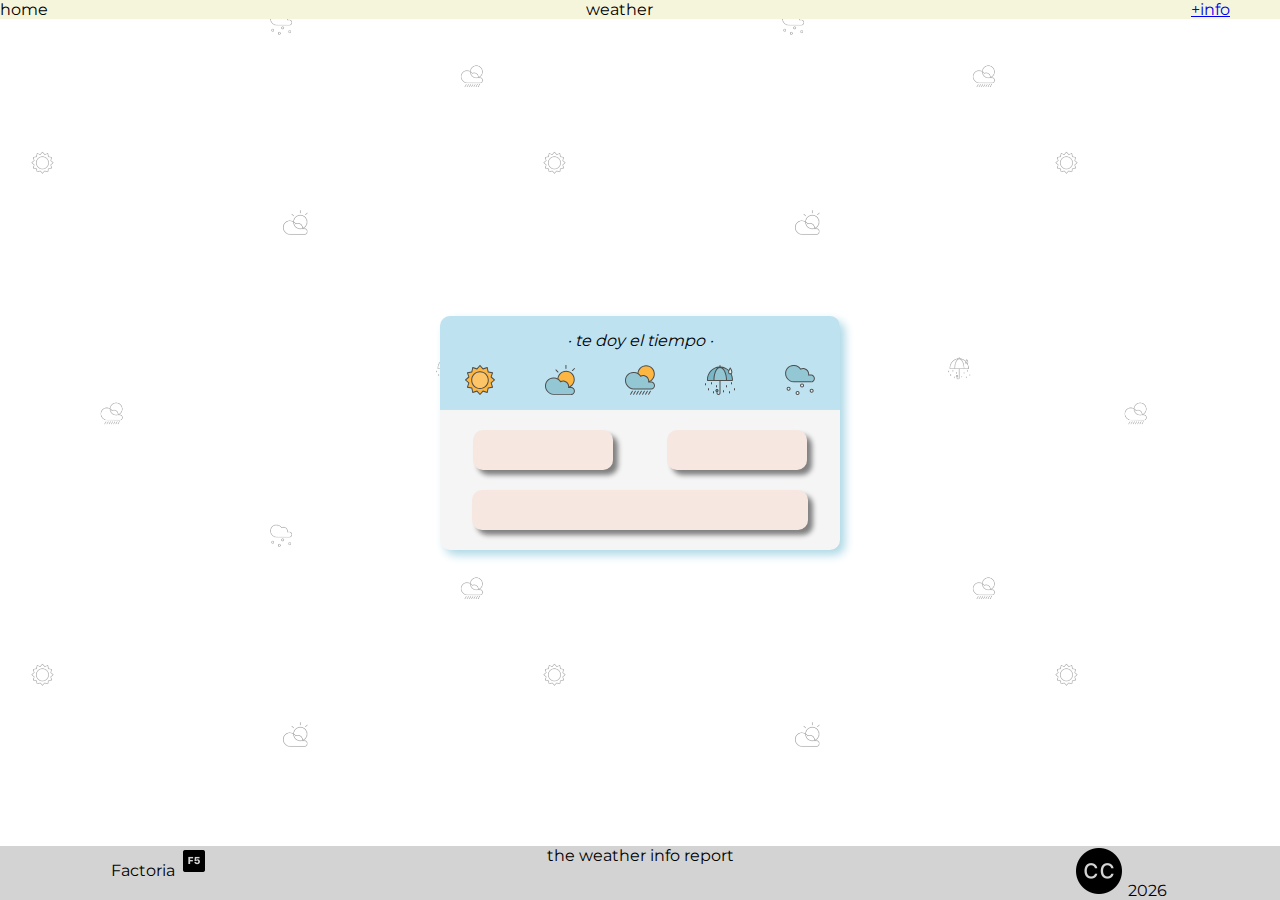
<file: index.html>
<!DOCTYPE html>
<html>

<head>
    <meta charset='utf-8'>
    <meta http-equiv='X-UA-Compatible' content='IE=edge'>
    <title>Weather Info</title>
    <meta name='viewport' content='width=device-width, initial-scale=1'>
    <link rel='icon' type='icon' href='./media/icons/icon.svg'>
    <link rel='stylesheet' type='text/css' media='screen' href='./css/index.css'>
    <link rel='stylesheet' type='text/css' media='screen' href='./css/header.css'>
    <link rel='stylesheet' type='text/css' media='screen' href='./css/footer.css'>
    <script src='./js/index.js' defer></script>
    <script src='./js/header.js' defer></script>
    <script src='./js/footer.js' defer></script>
</head>

<body>
    <my-header> </my-header>

    <main>
        <div id="title">
            <p class="titleHead">· te doy el tiempo ·</p>
            <p class="listWeatherIcons">
                <img class="weatherIcon" src="./media/icons/icon-sunny.svg">
                <img class="weatherIcon" src="./media/icons/icon-cloudy.svg">
                <img class="weatherIcon" src="./media/icons/icon-rain.svg">
                <img class="weatherIcon" src="./media/icons/icon-rain-showers.svg">
                <img class="weatherIcon" src="./media/icons/icon-snow.svg">
            </p>
        </div>
        <div id="content">
            <div id="contentDuo">
                <div id="temperature"></div>
                <div id="precipitation"></div>
            </div>
            <div id="contentSimple">
                <div id="weatherCode"></div>
            </div>
        </div>
    </main>

    <my-footer></my-footer>
</body>

</html>
</file>
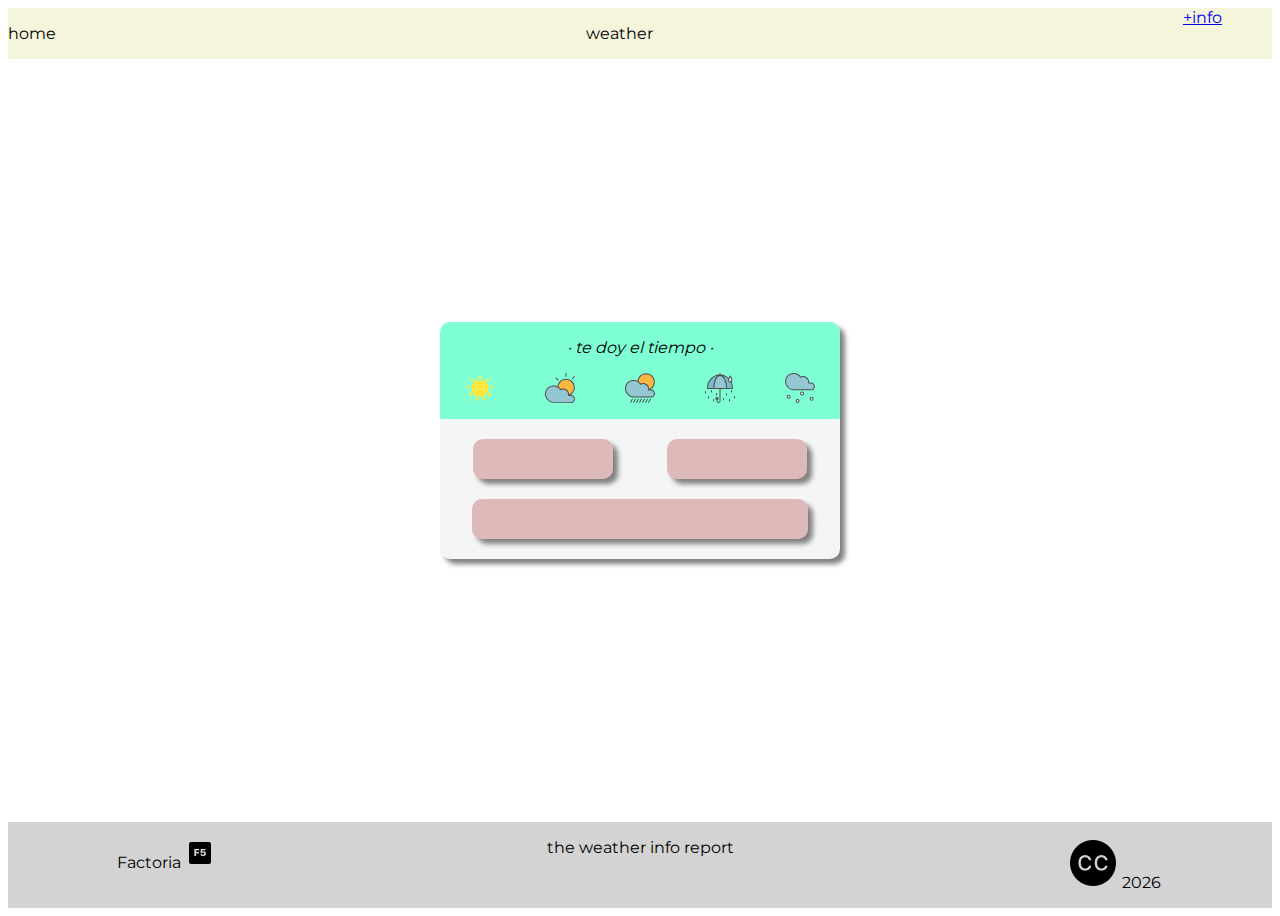
<file: weatherInfo.html>
<!DOCTYPE html>
<html>

<head>
    <meta charset='utf-8'>
    <meta http-equiv='X-UA-Compatible' content='IE=edge'>
    <title>Weather Info</title>
    <meta name='viewport' content='width=device-width, initial-scale=1'>
    <link rel='icon' type='icon' href='./media/icons/icon.svg'>
    <link rel='stylesheet' type='text/css' media='screen' href='./css/weatherInfo.css'>
    <script src='./js/weatherInfo.js' defer></script>
    <script src='./js/header.js' defer></script>
    <script src='./js/footer.js' defer></script>
</head>

<body>
    <my-header> </my-header>

    <main>
        <div id="title">
            <p>· te doy el tiempo ·</p>
            <p class="listWeatherIcons">
                <img class="weatherIcon" src="./media/icons/icon-sun.svg">
                <img class="weatherIcon" src="./media/icons/icon-cloudy.svg">
                <img class="weatherIcon" src="./media/icons/icon-rain.svg">
                <img class="weatherIcon" src="./media/icons/icon-rain-showers.svg">
                <img class="weatherIcon" src="./media/icons/icon-snow.svg">
            </p>
        </div>
        <div id="content">
            <div id="contentDuo">
                <div id="temperature"></div>
                <div id="precipitation"></div>
            </div>
            <div id="contentSimple">
                <div id="weatherCode"></div>
            </div>
        </div>
    </main>

    <my-footer></my-footer>
</body>

</html>
</file>
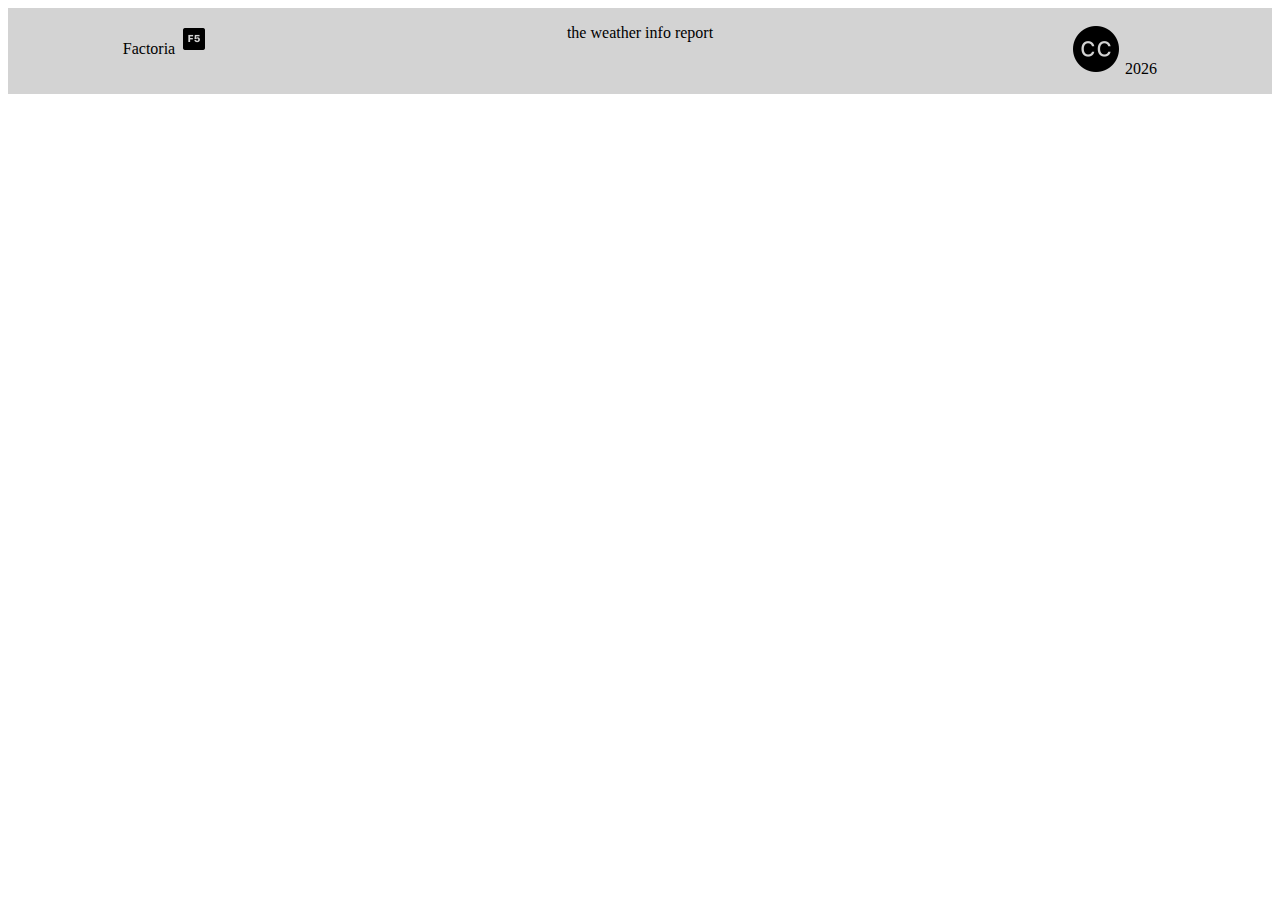
<file: html/footer.html>
<!DOCTYPE html>
<html>

<head>
    <meta charset='utf-8'>
    <meta http-equiv='X-UA-Compatible' content='IE=edge'>
    <title>Weather Info | Footer</title>
    <meta name='viewport' content='width=device-width, initial-scale=1'>
    <link rel='stylesheet' type='text/css' media='screen' href='../css/footer.css'>
    <script src='../js/footer.js' defer></script>
</head>

<body>
    <footer>
        <p class="sides">Factoria&nbsp;<img class="footerIcon" src="../media/images/f5.png"></p>
        <p class="center">the weather info report</p>
        <p class="sides"><img class="footerIconCC" src="../media/images/cc.png">&nbsp;2026</p>
    </footer>
</body>

</html>
</file>
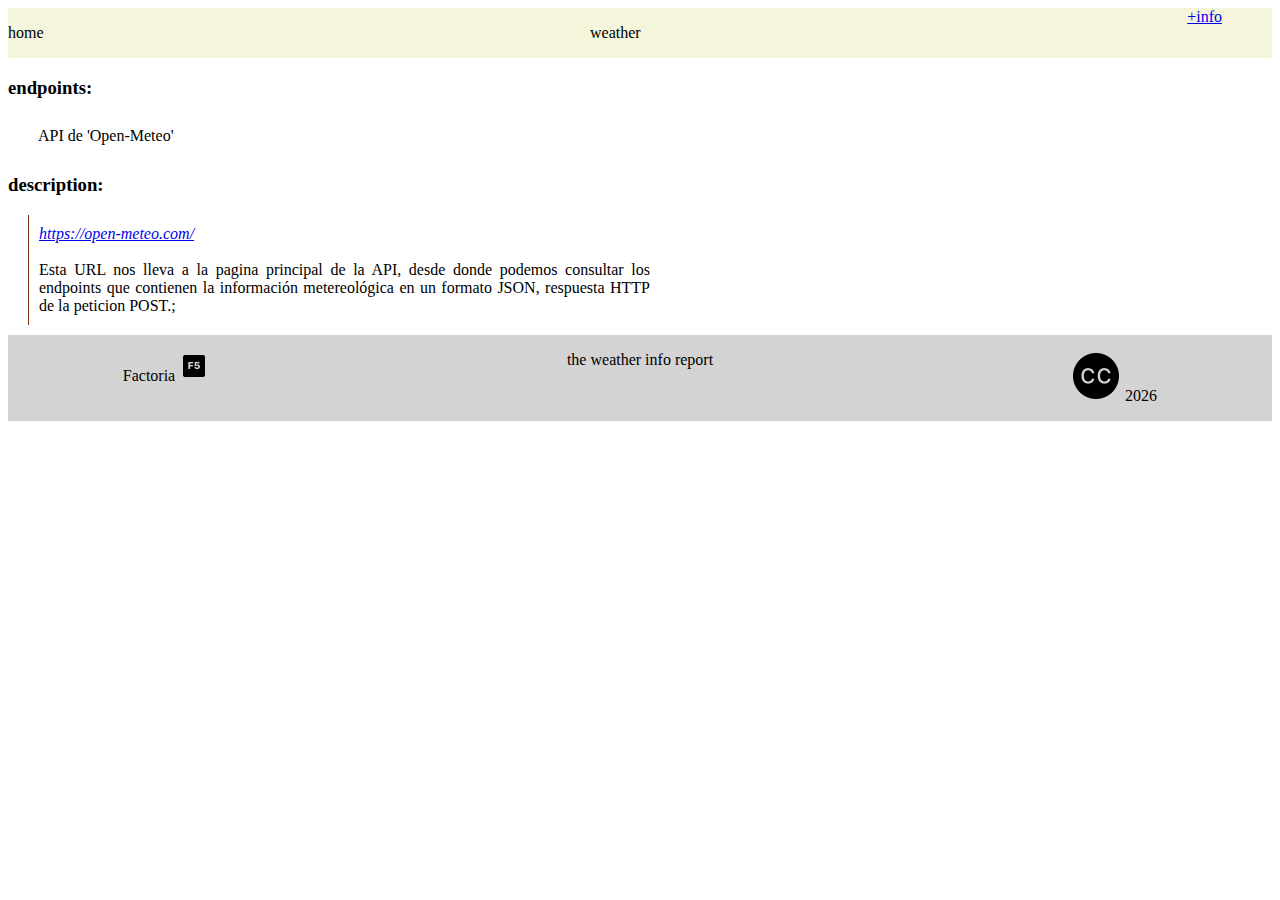
<file: html/info.html>
<!DOCTYPE html>
<html>

<head>
    <meta charset='utf-8'>
    <meta http-equiv='X-UA-Compatible' content='IE=edge'>
    <title>Weather Forecast | Info</title>
    <meta name='viewport' content='width=device-width, initial-scale=1'>
    <link rel='icon' type='icon' href='../media/icons/icon.svg'>
    <link rel='stylesheet' type='text/css' media='screen' href='../css/header.css'>
    <link rel='stylesheet' type='text/css' media='screen' href='../css/footer.css'>
    <link rel='stylesheet' type='text/css' media='screen' href='../css/info.css'>
    <script src='../js/info.js' defer></script>
</head>

<body>
    <my-header> </my-header>

    <main>
        <section id="leftPanel">
            <h3>endpoints:</h3>
        </section>
        <section id="rightPanel">
            <h3>description:</h3>
        </section>
    </main>

    <my-footer></my-footer>

</body>

</html>
</file>
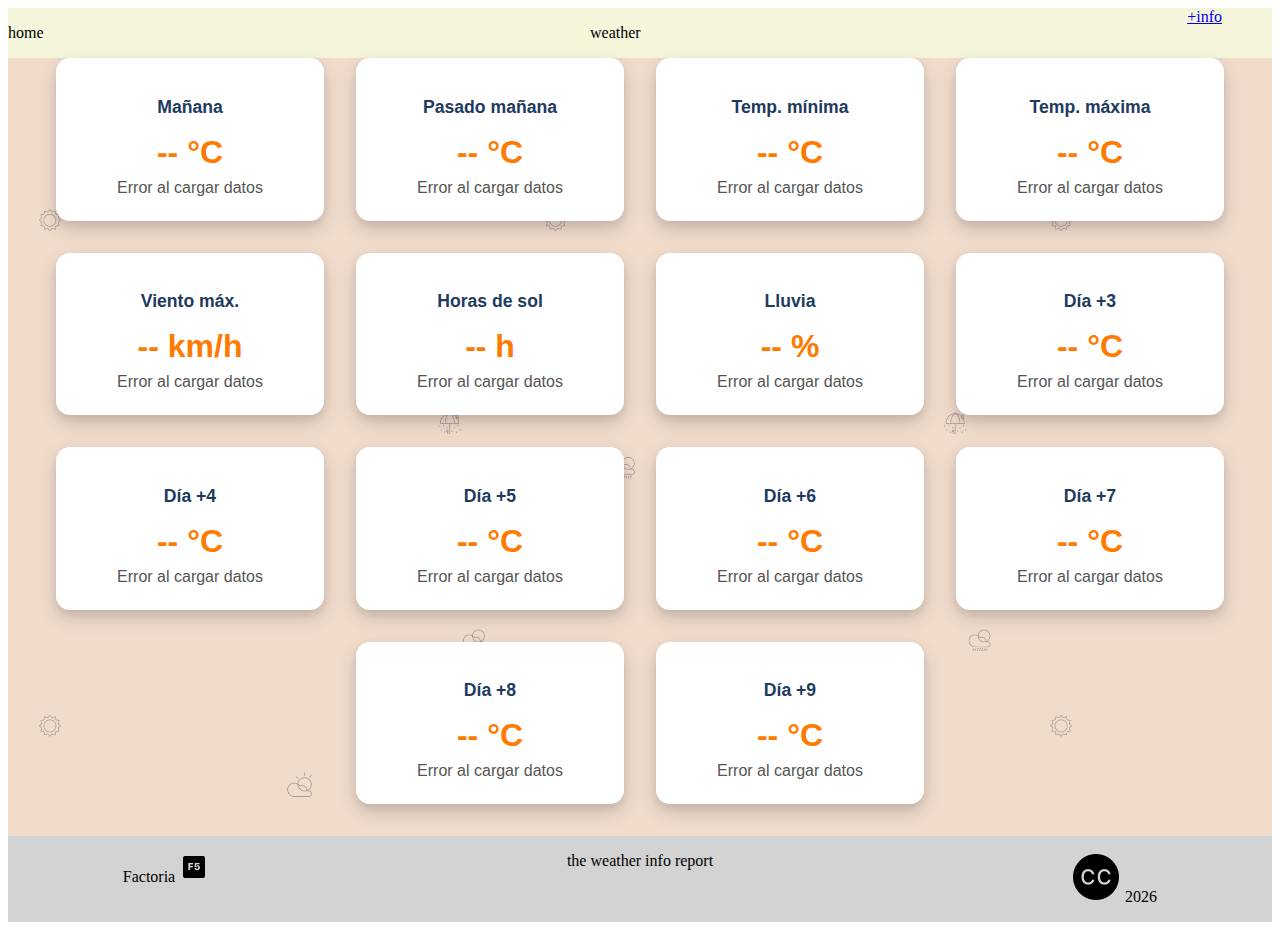
<file: html/weather.html>
<!DOCTYPE html>
<html>

<head>
  <meta charset='utf-8'>
  <meta http-equiv='X-UA-Compatible' content='IE=edge'>
  <title>Weather Forecast | Weather Info</title>
  <meta name='viewport' content='width=device-width, initial-scale=1'>
  <link rel='icon' type='icon' href='../media/icons/icon.svg'>
  <link rel='stylesheet' type='text/css' media='screen' href='../css/weather.css'>
  <script src='../js/weather.js'></script>
</head>

<body>
  <my-header></my-header>

  <main>
    <div class="cards">
      <!-- Tiempo -->
      <div class="card" id="tomorrow">
        <h2>Mañana</h2>
        <div class="value">-- °C</div>
        <div class="info">Cargando...</div>
      </div>

      <div class="card" id="dayAfter">
        <h2>Pasado mañana</h2>
        <div class="value">-- °C</div>
        <div class="info">Cargando...</div>
      </div>

      <!-- Nuevas cards -->
      <div class="card" id="minTemp">
        <h2>Temp. mínima</h2>
        <div class="value">-- °C</div>
        <div class="info">Mañana</div>
      </div>

      <div class="card" id="maxTemp">
        <h2>Temp. máxima</h2>
        <div class="value">-- °C</div>
        <div class="info">Mañana</div>
      </div>

      <div class="card" id="wind">
        <h2>Viento máx.</h2>
        <div class="value">-- km/h</div>
        <div class="info">Mañana</div>
      </div>

      <div class="card" id="sun">
        <h2>Horas de sol</h2>
        <div class="value">-- h</div>
        <div class="info">Estimadas</div>
      </div>

      <div class="card" id="rain">
        <h2>Lluvia</h2>
        <div class="value">-- %</div>
        <div class="info">Probabilidad</div>
      </div>

      <!-- Previsión próximos días -->
      <div class="card" id="day3">
        <h2>Día +3</h2>
        <div class="value">-- °C</div>
        <div class="info">Mín: -- °C</div>
      </div>

      <div class="card" id="day4">
        <h2>Día +4</h2>
        <div class="value">-- °C</div>
        <div class="info">Mín: -- °C</div>
      </div>

      <div class="card" id="day5">
        <h2>Día +5</h2>
        <div class="value">-- °C</div>
        <div class="info">Mín: -- °C</div>
      </div>

      <div class="card" id="day6">
        <h2>Día +6</h2>
        <div class="value">-- °C</div>
        <div class="info">Mín: -- °C</div>
      </div>

      <div class="card" id="day7">
        <h2>Día +7</h2>
        <div class="value">-- °C</div>
        <div class="info">Mín: -- °C</div>
      </div>

      <div class="card" id="day8">
        <h2>Día +8</h2>
        <div class="value">-- °C</div>
        <div class="info">Mín: -- °C</div>
      </div>

      <div class="card" id="day9">
        <h2>Día +9</h2>
        <div class="value">-- °C</div>
        <div class="info">Mín: -- °C</div>
      </div>
    </div>

    <script>
      const url = "https://api.open-meteo.com/v1/forecast?latitude=38.3452&longitude=-0.4810&daily=temperature_2m_max,temperature_2m_min,windspeed_10m_max,precipitation_probability_max,sunshine_duration&timezone=Europe/Madrid";

      fetch(url)
        .then(response => response.json())
        .then(data => {
          const d = data.daily;

          // Cards principales
          document.querySelector("#tomorrow .value").textContent =
            `${d.temperature_2m_max[1]}°C`;
          document.querySelector("#tomorrow .info").textContent =
            `Mín: ${d.temperature_2m_min[1]}°C`;

          document.querySelector("#dayAfter .value").textContent =
            `${d.temperature_2m_max[2]}°C`;
          document.querySelector("#dayAfter .info").textContent =
            `Mín: ${d.temperature_2m_min[2]}°C`;

          // Cards adicionales
          document.querySelector("#minTemp .value").textContent =
            `${d.temperature_2m_min[1]}°C`;

          document.querySelector("#maxTemp .value").textContent =
            `${d.temperature_2m_max[1]}°C`;

          document.querySelector("#wind .value").textContent =
            `${d.windspeed_10m_max[1]} km/h`;

          document.querySelector("#sun .value").textContent =
            `${Math.round(d.sunshine_duration[1] / 3600)} h`;

          document.querySelector("#rain .value").textContent =
            `${d.precipitation_probability_max[1]} %`;

          // Cards previsión extendida
          for (let i = 3; i <= 9; i++) {
            const card = document.querySelector(`#day${i}`);
            if (!card) continue;

            card.querySelector(".value").textContent =
              `${d.temperature_2m_max[i]}°C`;

            card.querySelector(".info").textContent =
              `Mín: ${d.temperature_2m_min[i]}°C`;
          }
        })
        .catch(() => {
          document.querySelectorAll(".info").forEach(el => {
            el.textContent = "Error al cargar datos";
          });
        });
    </script>
  </main>

  <my-footer></my-footer>

</body>

</html>
</file>
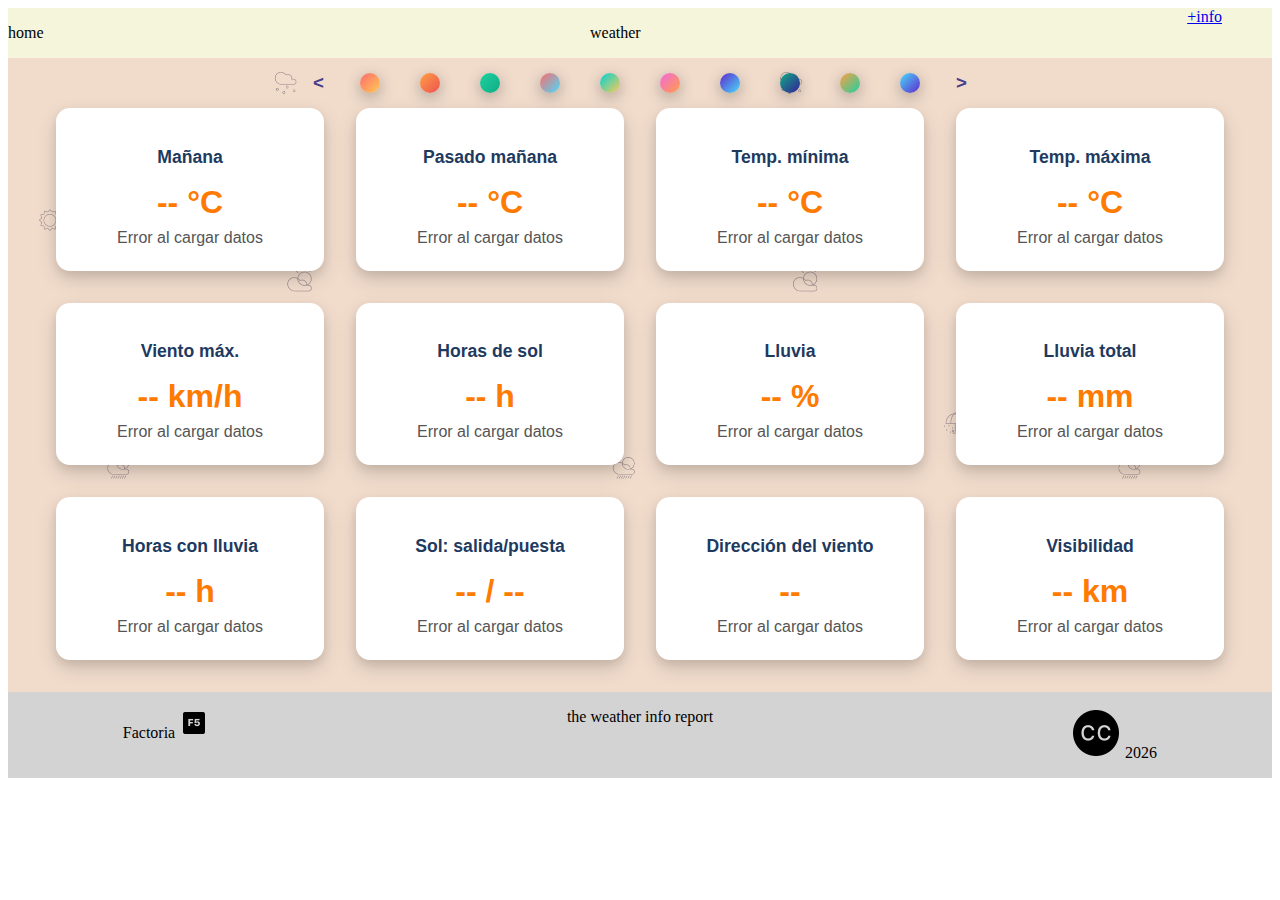
<file: html/weather1.html>
<!DOCTYPE html>
<html>

<head>
  <meta charset='utf-8'>
  <meta http-equiv='X-UA-Compatible' content='IE=edge'>
  <title>Weather Forecast | Weather Info</title>
  <meta name='viewport' content='width=device-width, initial-scale=1'>
  <link rel='icon' type='icon' href='../media/icons/icon.svg'>
  <link rel='stylesheet' type='text/css' media='screen' href='../css/weather.css'>
  <link rel='stylesheet' type='text/css' media='screen' href='../css/ecosistem.css'>
</head>

<body>
  <my-header></my-header>

  <main>
    <div class="ecosistems">
      <button class="arrow-btn"><</button>
      <button class="circle-btn" style="--c1:#ff6b6b; --c2:#feca57; --c3:#1dd1a1; --c4:#5f27cd;" title="alicante"></button>
      <button class="circle-btn" style="--c1:#ff9f43; --c2:#ee5253; --c3:#54a0ff; --c4:#00d2d3;" title="capitales"></button>
      <button class="circle-btn" style="--c1:#1dd1a1; --c2:#10ac84; --c3:#f368e0; --c4:#5f27cd;" title="la mar"></button>
      <button class="circle-btn" style="--c1:#ff6b6b; --c2:#48dbfb; --c3:#ff9f43; --c4:#341f97;" title="nevadas"></button>
      <button class="circle-btn" style="--c1:#00d2d3; --c2:#feca57; --c3:#ff6b6b; --c4:#5f27cd;" title="15 dias"></button>
      <button class="circle-btn" style="--c1:#f368e0; --c2:#ff9f43; --c3:#1dd1a1; --c4:#54a0ff;" title="pescadores / marisqueras"></button>
      <button class="circle-btn" style="--c1:#5f27cd; --c2:#48dbfb; --c3:#ff6b6b; --c4:#feca57;" title="alertas"></button>
      <button class="circle-btn" style="--c1:#10ac84; --c2:#341f97; --c3:#ff9f43; --c4:#f368e0;" title="mareas"></button>
      <button class="circle-btn" style="--c1:#ff9f43; --c2:#1dd1a1; --c3:#54a0ff; --c4:#ff6b6b;" title="deporte"></button>
      <button class="circle-btn" style="--c1:#48dbfb; --c2:#5f27cd; --c3:#feca57; --c4:#ff9f43;" title="salvamento"></button>      
      <button class="arrow-btn">></button>
    </div>
    <div class="cards">
      <!-- Tiempo -->
      <div class="card" id="tomorrow">
        <h2>Mañana</h2>
        <div class="value">-- °C</div>
        <div class="info">Cargando...</div>
      </div>

      <div class="card" id="dayAfter">
        <h2>Pasado mañana</h2>
        <div class="value">-- °C</div>
        <div class="info">Cargando...</div>
      </div>

      <!-- Nuevas cards -->
      <div class="card" id="minTemp">
        <h2>Temp. mínima</h2>
        <div class="value">-- °C</div>
        <div class="info">Mañana</div>
      </div>

      <div class="card" id="maxTemp">
        <h2>Temp. máxima</h2>
        <div class="value">-- °C</div>
        <div class="info">Mañana</div>
      </div>

      <div class="card" id="wind">
        <h2>Viento máx.</h2>
        <div class="value">-- km/h</div>
        <div class="info">Mañana</div>
      </div>

      <div class="card" id="sun">
        <h2>Horas de sol</h2>
        <div class="value">-- h</div>
        <div class="info">Estimadas</div>
      </div>

      <div class="card" id="rain">
        <h2>Lluvia</h2>
        <div class="value">-- %</div>
        <div class="info">Probabilidad</div>
      </div>
      <div class="card" id="rainSum">
        <h2>Lluvia total</h2>
        <div class="value">-- mm</div>
        <div class="info">Mañana</div>
      </div>
      <div class="card" id="precipHours">
        <h2>Horas con lluvia</h2>
        <div class="value">-- h</div>
        <div class="info">Mañana</div>
      </div>
      <div class="card" id="sunriseSunset">
        <h2>Sol: salida/puesta</h2>
        <div class="value">-- / --</div>
        <div class="info">Hora local</div>
      </div>
      <div class="card" id="windDirection">
        <h2>Dirección del viento</h2>
        <div class="value">--</div>
        <div class="info">Dominante</div>
      </div>
      <div class="card" id="visibility">
        <h2>Visibilidad</h2>
        <div class="value">-- km</div>
        <div class="info">Media diaria</div>
      </div>

      <script>
        const url = "https://api.open-meteo.com/v1/forecast?latitude=38.3452&longitude=-0.4810&daily=temperature_2m_max,temperature_2m_min,windspeed_10m_max,precipitation_probability_max,sunshine_duration,rain_sum,precipitation_hours,sunrise,sunset,winddirection_10m_dominant,visibility_mean&timezone=Europe/Madrid";

        fetch(url)
          .then(response => response.json())
          .then(data => {
            const d = data.daily;

            // Cards principales
            document.querySelector("#tomorrow .value").textContent =
              `${d.temperature_2m_max[1]}°C`;
            document.querySelector("#tomorrow .info").textContent =
              `Mín: ${d.temperature_2m_min[1]}°C`;

            document.querySelector("#dayAfter .value").textContent =
              `${d.temperature_2m_max[2]}°C`;
            document.querySelector("#dayAfter .info").textContent =
              `Mín: ${d.temperature_2m_min[2]}°C`;

            // Cards adicionales
            document.querySelector("#minTemp .value").textContent =
              `${d.temperature_2m_min[1]}°C`;

            document.querySelector("#maxTemp .value").textContent =
              `${d.temperature_2m_max[1]}°C`;

            document.querySelector("#wind .value").textContent =
              `${d.windspeed_10m_max[1]} km/h`;

            document.querySelector("#sun .value").textContent =
              `${Math.round(d.sunshine_duration[1] / 3600)} h`;

            document.querySelector("#rain .value").textContent =
              `${d.precipitation_probability_max[1]} %`;

            document.querySelector("#rainSum .value").textContent =
              `${d.rain_sum[1]} mm`;

            document.querySelector("#precipHours .value").textContent =
              `${d.precipitation_hours[1]} h`;

            document.querySelector("#sunriseSunset .value").textContent =
              `${new Date(d.sunrise[1]).getHours()}:${String(new Date(d.sunrise[1]).getMinutes()).padStart(2, '0')} — ${new Date(d.sunset[1]).getHours()}:${String(new Date(d.sunset[1]).getMinutes()).padStart(2, '0')}`;

            const deg = d.winddirection_10m_dominant[1];

            const directions = [
              "Norte", "NordEste", "Este", "SurEste",
              "Sur", "SurOeste", "Oeste", "NordOeste"
            ];

            const index = Math.round(deg / 45) % 8;
            const cardinal = directions[index];

            document.querySelector("#windDirection .value").textContent =
              `${cardinal}`;

            const visibilityKm =
              (d.visibility_mean[1] / 1000).toFixed(1);

            document.querySelector("#visibility .value").textContent =
              `${visibilityKm} km`;
          })
          .catch(() => {
            document.querySelectorAll(".info").forEach(el => {
              el.textContent = "Error al cargar datos";
            });
          });
      </script>
  </main>

  <my-footer></my-footer>

  <script src='../js/weather.js'></script>
  <script src='../js/header.js'></script>
  <script src='../js/footer.js'></script>
</body>

</html>
</file>
<file: css/index.css>
:root {
    --right-margin: 50px;
    --color-one: #BBE0EFF2;
    --color-two: #FF986A26;
}

@font-face {
    font-family: texts;
    src: url(../media/fonts/Montserrat-Regular.ttf);
}

@font-face {
    font-family: number;
    src: url(../media/fonts/Rationale-Regular.ttf);
}

* {
    font-family: texts;
    margin: 0px;
    padding: 0px;
}

body {
    display: flex;
    flex-direction: column;
    justify-content: space-between;
    height: 100vh;
    background-color: rgba(255, 255, 255, 0.3);
    background-image: url(../media/images/background.png);
    background-size: 40%;
    background-blend-mode: lighten;
    background-position: 0px 120px;
}

main {
    display: flex;
    flex-direction: column;
    margin: auto auto;
    border-radius: 10px;
    background-color: whitesmoke;
    box-shadow: 5px 5px 10px lightblue;
}

#title {
    text-align: center;
    background-color: var(--color-one);
    font-style: italic;
    border-radius: 10px 10px 0px 0px;
}

#content {
    display: flex;
    flex-direction: column;
    width: 400px;
}

#contentDuo {
    width: 100%;
    display: flex;
    justify-content: space-evenly;
}

#contentSimple {
    text-align: center;
    display: flex;
    justify-content: center;
}

#temperature,
#precipitation {
    width: 100px;
    padding: 20px;
    margin: 20px;
    box-shadow: 5px 5px 5px grey;
    border-radius: 10px;
    background-color: var(--color-two);
    text-align: right;
}

#weatherCode {
    width: 74%;
    padding: 20px;
    margin-bottom: 20px;
    box-shadow: 5px 5px 5px grey;
    border-radius: 10px;
    background-color: var(--color-two);
}

.listWeatherIcons {
    display: flex;
    justify-content: space-around;
}

.weatherIcon {
    width: 30px;
}

.cardData {
    margin: 0px;
    padding: 0px;
    font-size: 40pt;
    font-family: number;
    color: rgb(94, 13, 13);
}

.cardInfo {
    font-size: 9pt;
}

@keyframes movingWeatherCode {
    0% {
        transform: translateX(20px);
    }

    50% {
        transform: translateX(-20px);
    }

    100% {
        transform: translateX(20px);
    }
}

.movingWeatherLogo {
    animation: movingWeatherCode 8s ease-in-out infinite;
}

.titleHead,
.weatherIcon {
    padding-top: 15px;
}

.weatherIcon {
    padding-bottom: 15px;
}
</file>
<file: css/header.css>
header{
    background-color: beige;
}

nav {
    display: flex;
    justify-content: space-between;
    margin-right: 50px;
}

#navigationleft {
    display: flex;
    justify-content: flex-start;
    margin-left: 50px;
    gap: 10px;
}

#navigationright {
    display: flex;
    justify-content: flex-end;
    margin-right: 50px;
    gap: 10px;
}

.navigationButton {
    display: flex;
    align-items: center;
}
</file>
<file: css/footer.css>
footer {
    background-color: lightgray;
    display: flex;
}

.center {
    flex: 2;
    text-align: center;
}

.sides {
    flex: 1;
    text-align: center;
}
</file>
<file: css/weatherInfo.css>
:root {
    --right-margin: 50px;
}

@font-face {
    font-family: texts;
    src: url(../media/fonts/Montserrat-Regular.ttf);
}

@font-face {
    font-family: number;
    src: url(../media/fonts/Rationale-Regular.ttf);
}

* {
    font-family: texts;
}

body {
    display: flex;
    flex-direction: column;
    justify-content: space-between;
    height: 100vh;
}

main {
    display: flex;
    flex-direction: column;
    margin: auto auto;
    border-radius: 10px;
    background-color: whitesmoke;
    box-shadow: 5px 5px 5px grey;
}

#title {
    text-align: center;
    background-color: aquamarine;
    font-style: italic;
    border-radius: 10px 10px 0px 0px;
}

#content {
    display: flex;
    flex-direction: column;
    width: 400px;
}

#contentDuo {
    width: 100%;
    display: flex;
    justify-content: space-evenly;
}

#contentSimple {
    text-align: center;
    display: flex;
    justify-content: center;
}

#temperature,
#precipitation {
    width: 100px;
    padding: 20px;
    margin: 20px;
    box-shadow: 5px 5px 5px grey;
    border-radius: 10px;
    background-color: rgba(165, 42, 42, 0.295);
    text-align: right;
}

#weatherCode {
    width: 74%;
    padding: 20px;
    margin-bottom: 20px;
    box-shadow: 5px 5px 5px grey;
    border-radius: 10px;
    background-color:  rgba(165, 42, 42, 0.295);
}

.listWeatherIcons {
    display: flex;
    justify-content: space-around;
}

.weatherIcon {
    width: 30px;
}

.cardData {
    margin: 0px;
    padding: 0px;
    font-size: 40pt;
    font-family: number;
}

.cardInfo {
    font-size: 9pt;
}
</file>
<file: css/info.css>
main {
    display: block;
}

.highlight{
    background-color: rgba(43, 74, 212, 0.5);
}

.endpointElement {
    margin: 10px 20px;
    padding: 10px;
    width: 30%;
}

.descriptionElement {
    border-left: solid 1px rgb(131, 52, 24);
    margin: 10px 20px;
    padding: 10px;
    width: 50%;
    text-align: justify;
    box-sizing: border-box;
    overflow-wrap: break-word;
    word-break: break-word;
}

#centralPanel {
    display: flex;
    flex-direction: column;
}

#element {
    display: flex;
}
</file>
<file: css/weather.css>
main {
    font-family: Arial, sans-serif;
    padding: 0 2rem 2rem 2rem;
    background-color: rgba(207, 140, 85, 0.3);
    background-image: url(../media/images/background.png);
    background-size: 40%;
    background-blend-mode: lighten;
    background-position: 0px 120px;
}

.cards {
    display: flex;
    flex-wrap: wrap;
    gap: 2rem;
    justify-content: center;
}

.card {
    background: #ffffff;
    border-radius: 14px;
    padding: 1.5rem;
    width: 220px;
    text-align: center;
    box-shadow:
        0 8px 20px rgba(0, 0, 0, 0.15),
        0 4px 8px rgba(0, 0, 0, 0.08);
    transition: transform 0.3s ease, box-shadow 0.3s ease;
}

.card:hover {
    transform: translateY(-6px);
    box-shadow:
        0 14px 30px rgba(0, 0, 0, 0.2),
        0 8px 12px rgba(0, 0, 0, 0.12);
}

.card h2 {
    margin-bottom: 1rem;
    color: #1e3a5f;
    font-size: 1.1rem;
}

.value {
    font-size: 2rem;
    font-weight: bold;
    color: #ff7a00;
}

.info {
    margin-top: 0.5rem;
    color: #555;
}
</file>
<file: css/ecosistem.css>
.ecosistems {
    display: flex;
    justify-content: center;
    align-items: center;
    height: 30px;
    padding: 10px;
}

.circle-btn {
    width: 20px;
    height: 20px;
    border-radius: 50%;
    border: none;
    cursor: pointer;
    font-size: 2rem;
    color: white;
    font-weight: bold;
    margin: 0px 20px;

    /* Degradado multicolor */
    background: linear-gradient(135deg, var(--c1), var(--c2), var(--c3), var(--c4));
    background-size: 300% 300%;
    animation: gradientAnim 4s ease infinite;

    /* Sombra y transición */
    box-shadow: 0 4px 15px rgba(0, 0, 0, 0.3);
    transition: transform 0.3s, box-shadow 0.3s;
}

/* Efecto hover */
.circle-btn:hover {
    transform: scale(1.1);
    box-shadow: 0 6px 20px rgba(0, 0, 0, 0.5);
    border: solid 2px rgb(214, 166, 77);
}

/* Animación del degradado */
@keyframes gradientAnim {
    0% {
        background-position: 0% 50%;
    }

    50% {
        background-position: 100% 50%;
    }

    100% {
        background-position: 0% 50%;
    }
}

@media (width < 800px) {
    .ecosistems {
        display: none;
    }
}

.arrow-btn {
    font-weight: bold;
    cursor: pointer;
    font-size: 14pt;
    color: darkslateblue;
    background-color: transparent;
    border: none;
    margin: 0 10px;
}
</file>
